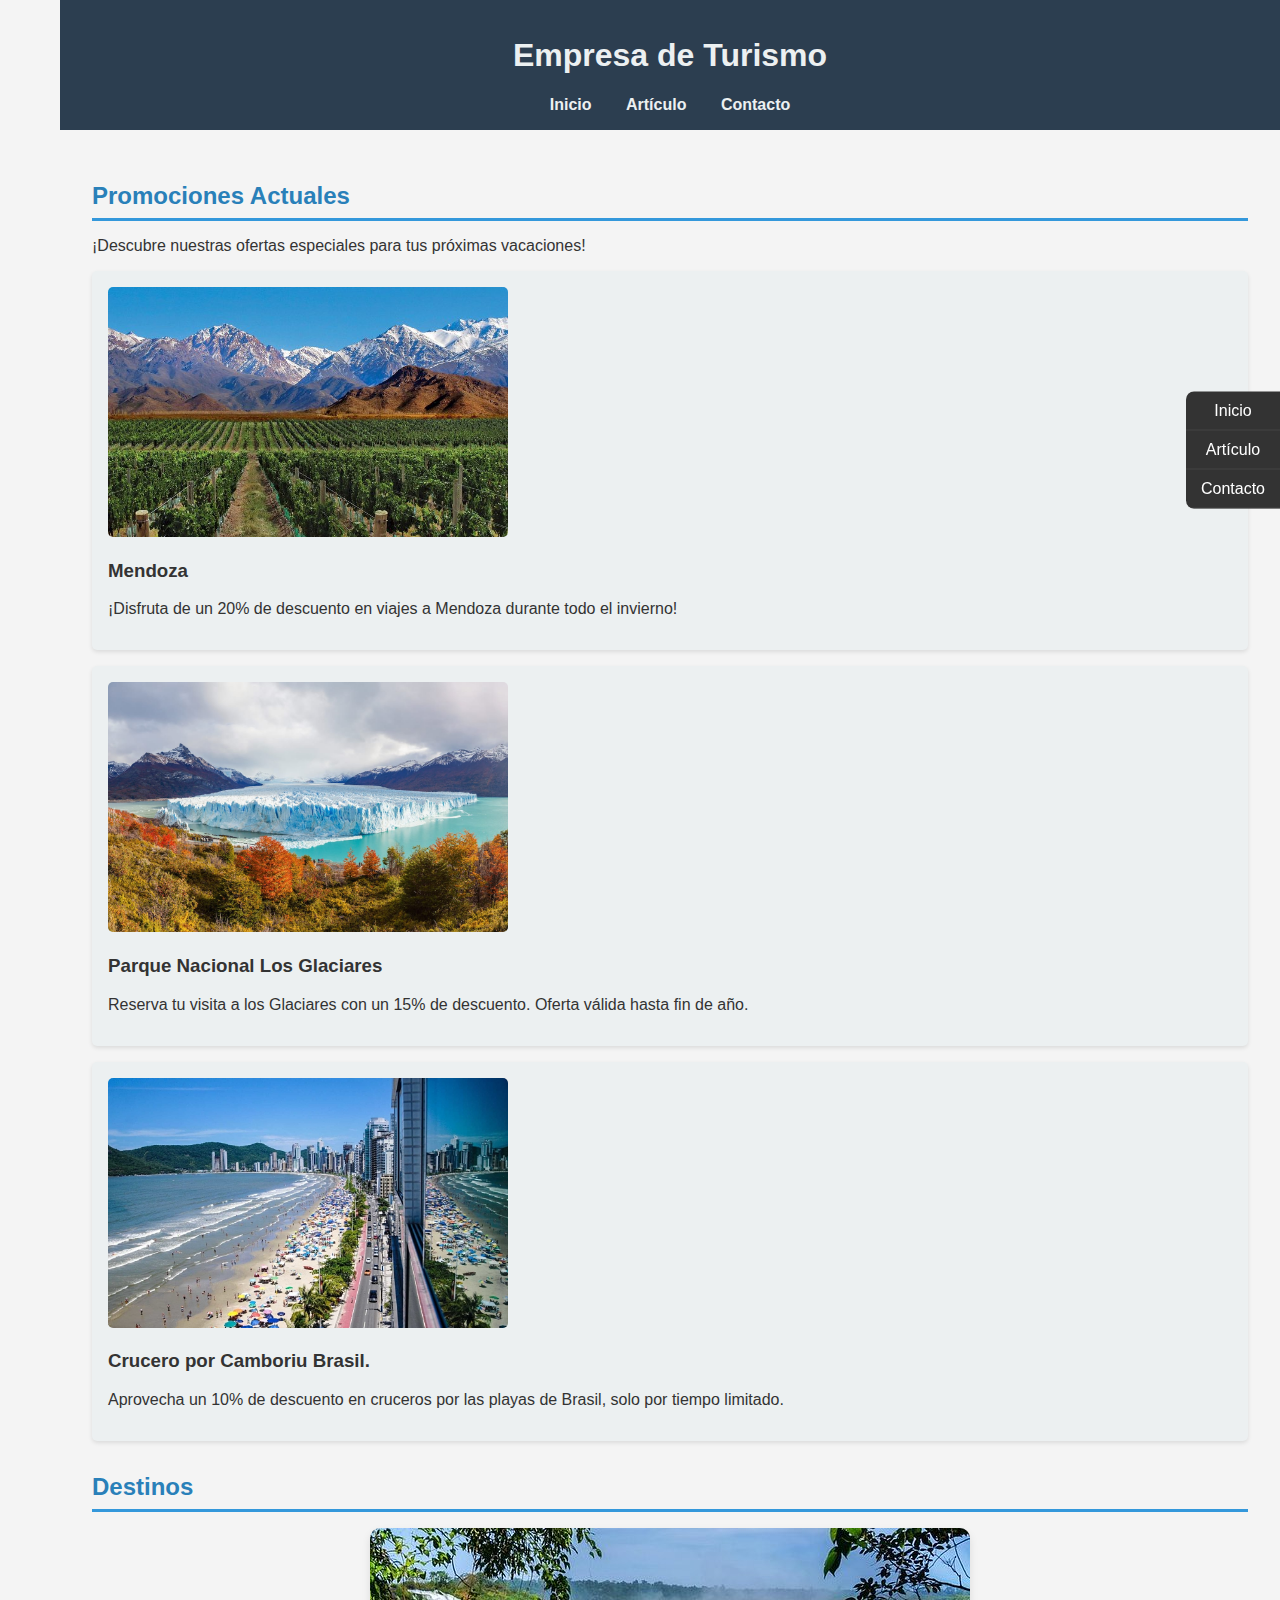
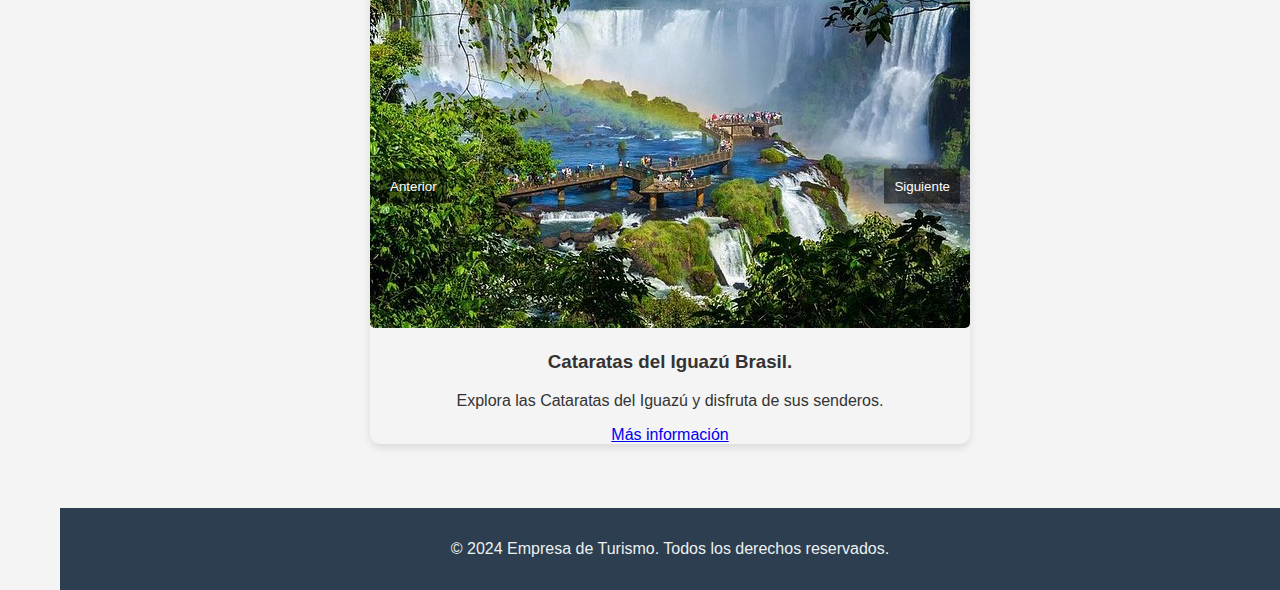
<file: index.html>
<!DOCTYPE html>
<html lang="es">

<head>
    <meta charset="UTF-8">
    <meta name="viewport" content="width=device-width, initial-scale=1.0">
    <title>Empresa de Turismo - Inicio</title>
    <link rel="stylesheet" href="css/styles.css">
    <script src="js/main.js" defer></script>
</head>

<body>
    <!-- Menú flotante -->
    <div class="floating-menu">
        <a href="index.html">Inicio</a>
        <a href="articulo.html">Artículo</a>
        <a href="contacto.html">Contacto</a>
    </div>
    <header>
        <h1>Empresa de Turismo</h1>
        <nav>
            <ul>
                <li><a href="index.html">Inicio</a></li>
                <li><a href="articulo.html">Artículo</a></li>
                <li><a href="contacto.html">Contacto</a></li>
            </ul>
        </nav>
    </header>
    <main>
        <section>
            <h2>Promociones Actuales</h2>
            <p>¡Descubre nuestras ofertas especiales para tus próximas vacaciones!</p>
            <ul class="promotions">
                <li>
                    <img src="img/promo1.jpg" alt="Promocion 1">
                    <h3>Mendoza</h3>
                    <p>¡Disfruta de un 20% de descuento en viajes a Mendoza durante todo el invierno!</p>
                </li>
                <li>
                    <img src="img/promo2.jpg" alt="Promoción 2">
                    <h3>Parque Nacional Los Glaciares</h3>
                    <p>Reserva tu visita a los Glaciares con un 15% de descuento. Oferta válida hasta fin de año.</p>
                </li>
                <li>
                    <img src="img/promo3.jpg" alt="Promoción 3">
                    <h3>Crucero por Camboriu Brasil.</h3>
                    <p>Aprovecha un 10% de descuento en cruceros por las playas de Brasil, solo por tiempo limitado.</p>
                </li>
            </ul>
        </section>
        <section>
            <h2>Destinos</h2>
            <div class="carousel">
                <button class="carousel-prev">Anterior</button>
                <div class="slide">
                    <img src=" img/destino1.jpg " alt="Destino 1 ">
                    <h3>Cataratas del Iguazú Brasil.</h3>
                    <p>Explora las Cataratas del Iguazú y disfruta de sus senderos.</p>
                    <a href="https://es.wikipedia.org/wiki/Cataratas_del_Iguaz%C3%BA ">Más información</a>
                </div>
                <div class="slide " style="display:none; ">
                    <img src="img/destino2.jpg " alt="Destino 2 ">
                    <h3>Bariloche Argentina.</h3>
                    <p>Descubre la fascinante ciudad ubicada en el parque nacional Nahuel Huapi, en el suroeste de la provincia de Neuquen, junto a la cordillera de los Andes. </p>
                    <a href="https://es.wikipedia.org/wiki/San_Carlos_de_Bariloche ">Más información</a>
                </div>
                <div class="slide " style="display:none; ">
                    <img src="img/destino3.jpg " alt="Destino 3 ">
                    <h3>Ushuaia Argentina.</h3>
                    <p>Visita la histórica ciudad de Ushuaia y maravíllate con sus tipicas casas, museos maritimos y sus increibles vistas panoramicas.</p>
                    <a href="https://es.wikipedia.org/wiki/Ushuaia ">Más información</a>
                </div>
                <button class="carousel-next ">Siguiente</button>
            </div>
        </section>
    </main>
    <footer>
        <p>&copy; 2024 Empresa de Turismo. Todos los derechos reservados.</p>
    </footer>
</body>

</html>
</file>
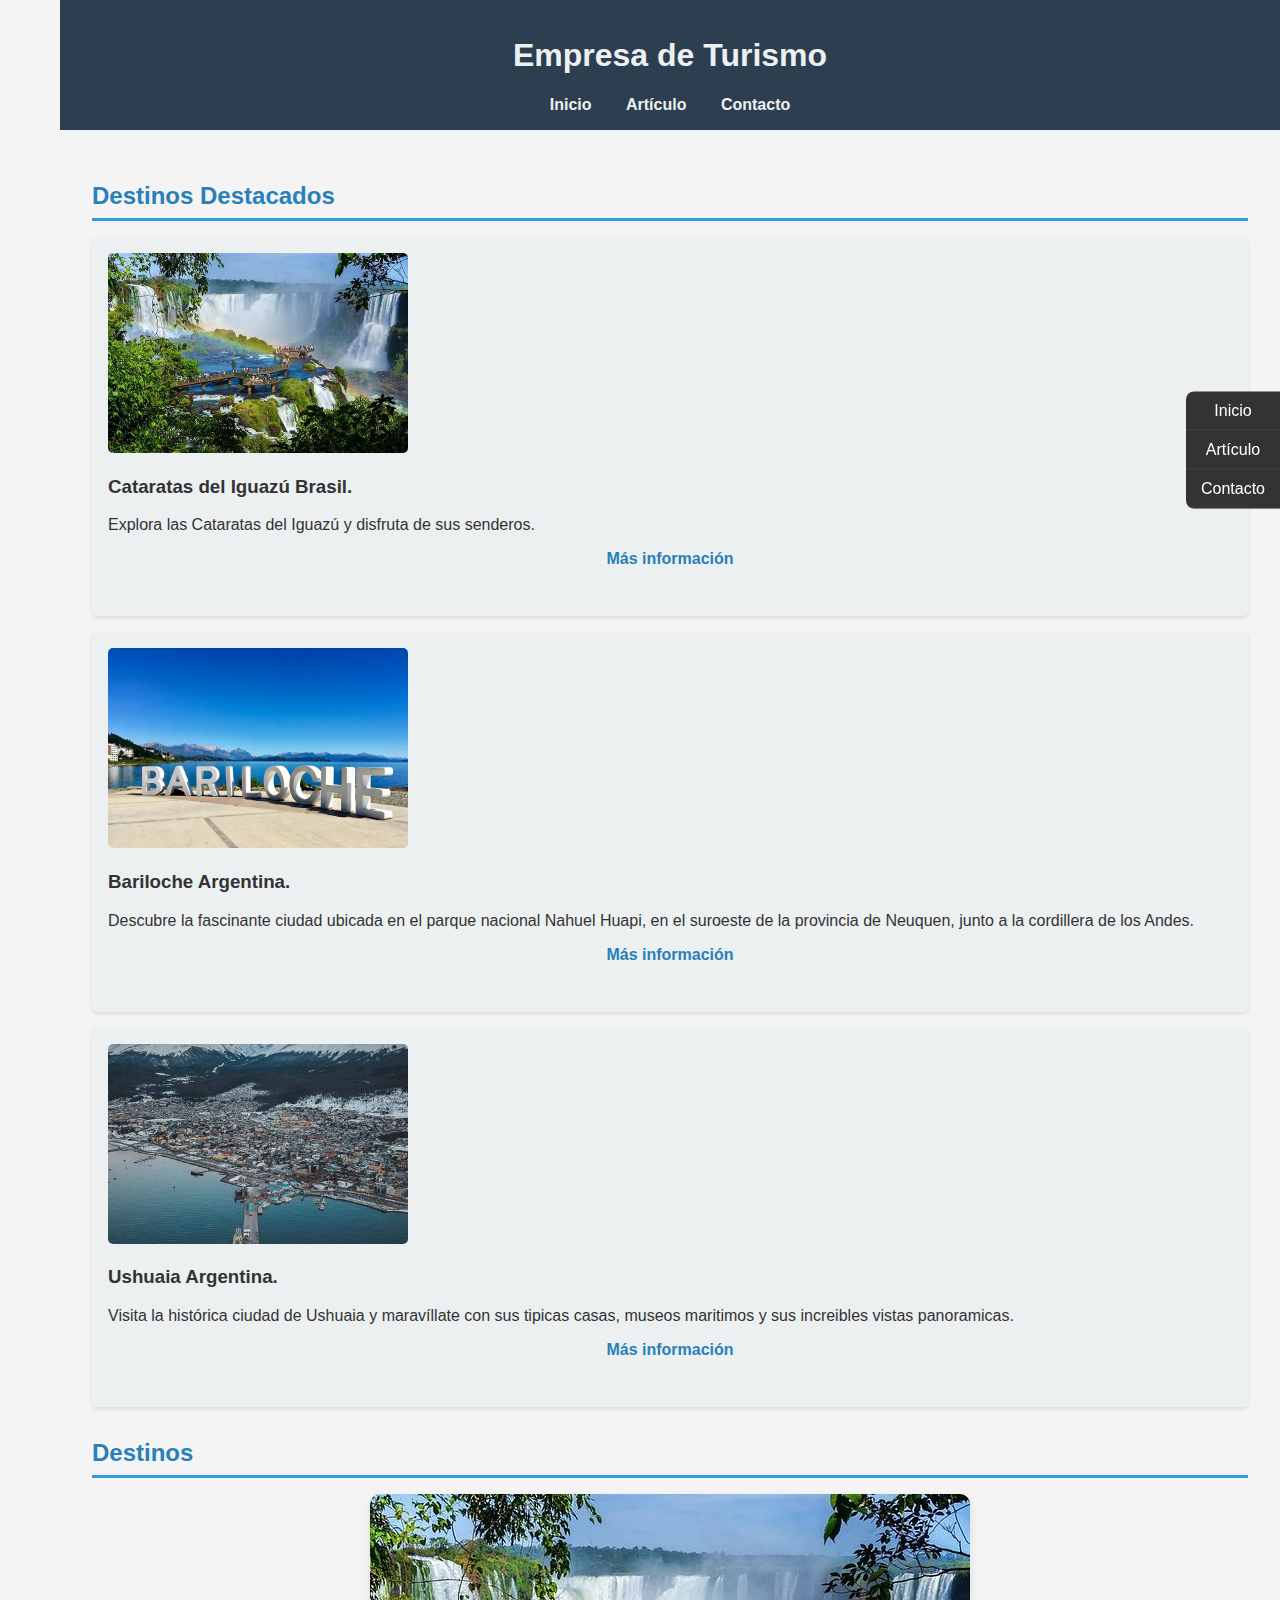
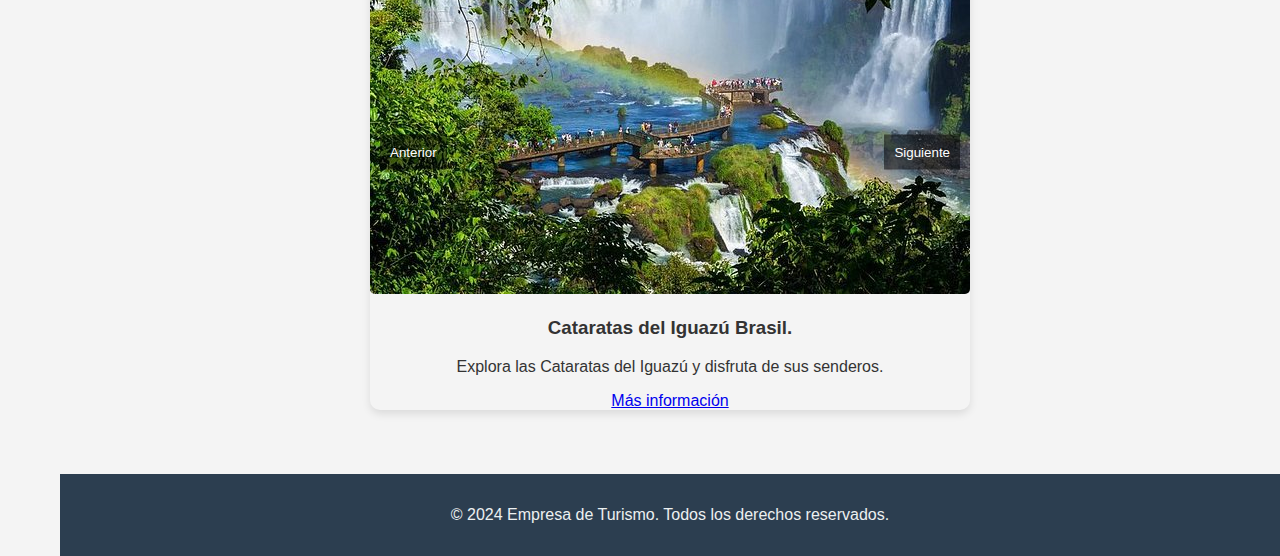
<file: articulo.html>
<!DOCTYPE html>
<html lang="es">

<head>
    <meta charset="UTF-8">
    <meta name="viewport" content="width=device-width, initial-scale=1.0">
    <title>Empresa de Turismo - Inicio</title>
    <link rel="stylesheet" href="css/styles.css">
    <script src="js/main.js" defer></script>
</head>

<body>
    <!-- Menú flotante -->
    <div class="floating-menu">
        <a href="index.html">Inicio</a>
        <a href="articulo.html">Artículo</a>
        <a href="contacto.html">Contacto</a>
    </div>
    <header>
        <h1>Empresa de Turismo</h1>
        <nav>
            <ul>
                <li><a href="index.html">Inicio</a></li>
                <li><a href="articulo.html">Artículo</a></li>
                <li><a href="contacto.html">Contacto</a></li>
            </ul>
        </nav>
    </header>
    <main>
        <section>
            <h2>Destinos Destacados</h2>
            <ul class="featured-destinations">
                <li>
                    <section id="d1">
                        <img src="img/destino1.jpg" alt="Destino 1">
                        <h3>Cataratas del Iguazú Brasil.</h3>
                        <p>Explora las Cataratas del Iguazú y disfruta de sus senderos.</p>
                        <a href="https://es.wikipedia.org/wiki/Cataratas_del_Iguaz%C3%BA">Más información</a>
                    </section>
                </li>
                <li>
                    <section id="d2">
                        <img src="img/destino2.jpg" alt="Destino 2">
                        <h3>Bariloche Argentina.</h3>
                        <p>Descubre la fascinante ciudad ubicada en el parque nacional Nahuel Huapi, en el suroeste de la provincia de Neuquen, junto a la cordillera de los Andes. </p>
                        <a href="https://es.wikipedia.org/wiki/San_Carlos_de_Bariloche">Más información</a>
                    </section>
                </li>
                <li>
                    <section id="d3">
                        <img src="img/destino3.jpg" alt="Destino 3">
                        <h3>Ushuaia Argentina.</h3>
                        <p>Visita la histórica ciudad de Ushuaia y maravíllate con sus tipicas casas, museos maritimos y sus increibles vistas panoramicas.</p>
                        <a href="https://es.wikipedia.org/wiki/Ushuaia">Más información</a>
                    </section>
                </li>
            </ul>
        </section>
        <section>
            <h2>Destinos</h2>
            <div class="carousel">
                <button class="carousel-prev">Anterior</button>
                <div class="slide">
                    <img src=" img/destino1.jpg " alt="Destino 1 ">
                    <h3>Cataratas del Iguazú Brasil.</h3>
                    <p>Explora las Cataratas del Iguazú y disfruta de sus senderos.</p>
                    <a href="https://es.wikipedia.org/wiki/Cataratas_del_Iguaz%C3%BA ">Más información</a>
                </div>
                <div class="slide " style="display:none; ">
                    <img src="img/destino2.jpg " alt="Destino 2 ">
                    <h3>Bariloche Argentina.</h3>
                    <p>Descubre la fascinante ciudad ubicada en el parque nacional Nahuel Huapi, en el suroeste de la provincia de Neuquen, junto a la cordillera de los Andes. </p>
                    <a href="https://es.wikipedia.org/wiki/San_Carlos_de_Bariloche ">Más información</a>
                </div>
                <div class="slide " style="display:none; ">
                    <img src="img/destino3.jpg " alt="Destino 3 ">
                    <h3>Ushuaia Argentina.</h3>
                    <p>Visita la histórica ciudad de Ushuaia y maravíllate con sus tipicas casas, museos maritimos y sus increibles vistas panoramicas.</p>
                    <a href="https://es.wikipedia.org/wiki/Ushuaia ">Más información</a>
                </div>
                <button class="carousel-next ">Siguiente</button>
            </div>
        </section>
    </main>
    <footer>
        <p>&copy; 2024 Empresa de Turismo. Todos los derechos reservados.</p>
    </footer>
</body>

</html>
</file>
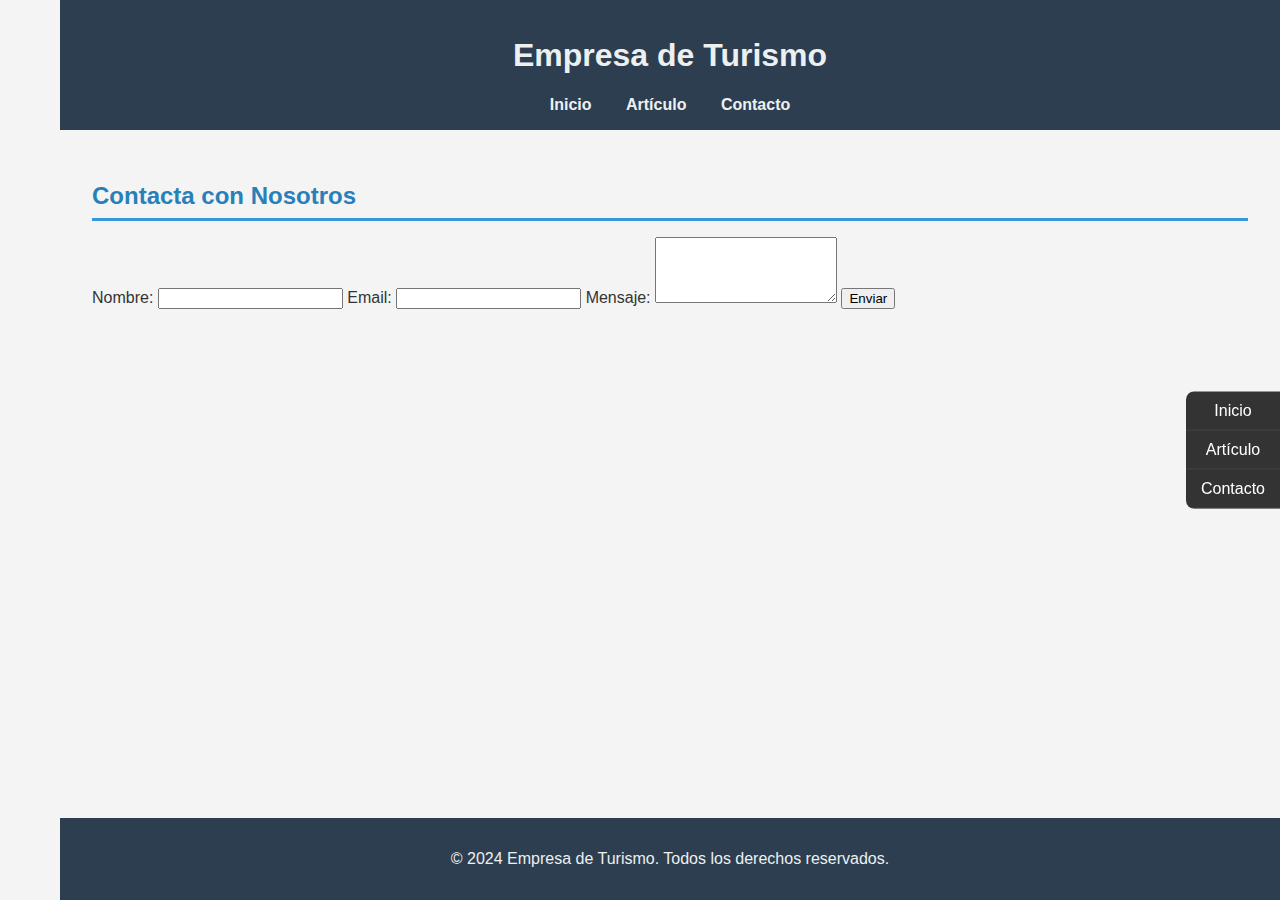
<file: contacto.html>
<!DOCTYPE html>
<html lang="es">

<head>
    <meta charset="UTF-8">
    <meta name="viewport" content="width=device-width, initial-scale=1.0">
    <title>Empresa de Turismo - Contacto</title>
    <link rel="stylesheet" href="css/styles.css">
    <script src="js/main.js" defer></script>
</head>

<body>
    <!-- Menú flotante -->
    <div class="floating-menu">
        <a href="index.html">Inicio</a>
        <a href="articulo.html">Artículo</a>
        <a href="contacto.html">Contacto</a>
    </div>
    <header>
        <h1>Empresa de Turismo</h1>
        <nav>
            <ul>
                <li><a href="index.html">Inicio</a></li>
                <li><a href="articulo.html">Artículo</a></li>
                <li><a href="contacto.html">Contacto</a></li>
            </ul>
        </nav>
    </header>
    <main>
        <h2>Contacta con Nosotros</h2>
        <form id="contactForm">
            <label for="nombre">Nombre:</label>
            <input type="text" id="nombre" name="nombre" required>
            <label for="email">Email:</label>
            <input type="email" id="email" name="email" required>
            <label for="mensaje">Mensaje:</label>
            <textarea id="mensaje" name="mensaje" rows="4" required></textarea>
            <button type="submit">Enviar</button>
        </form>
        <div id="mensajeExito" style="display: none;">¡Mensaje enviado con éxito!</div>
        <div id="mensajeError" style="display: none;">Hubo un error al enviar el mensaje. Por favor, inténtalo de nuevo.</div>
    </main>

    <footer>
        <p>&copy; 2024 Empresa de Turismo. Todos los derechos reservados.</p>
    </footer>
</body>

</html>
</file>
<file: css/styles.css>
/* Estilos para el menú flotante */
 
 .floating-menu {
     position: fixed;
     top: 50%;
     right: 0;
     transform: translateY(-50%);
     background-color: #333;
     border-radius: 8px 0 0 8px;
     overflow: hidden;
 }
 
 .floating-menu a {
     display: block;
     padding: 10px 15px;
     color: white;
     text-decoration: none;
     text-align: center;
     border-bottom: 1px solid #444;
 }
 
 .floating-menu a:hover {
     background-color: #575757;
 }
 
 header,
 main,
 footer {
     margin-left: 60px;
 }
 
 html,
 body {
     height: 100%;
     margin: 0;
     font-family: Arial, sans-serif;
 }
 
 body {
     display: flex;
     flex-direction: column;
     background-color: #f4f4f4;
     color: #333;
 }
 
 header {
     background-color: #2c3e50;
     color: #ecf0f1;
     padding: 1rem;
     text-align: center;
 }
 
 nav ul {
     list-style-type: none;
     padding: 0;
     margin: 0;
 }
 
 nav ul li {
     display: inline;
     margin: 0 15px;
 }
 
 nav ul li a {
     color: #ecf0f1;
     text-decoration: none;
     font-weight: bold;
     transition: color 0.3s;
 }
 
 nav ul li a:hover {
     color: #3498db;
 }
 
 main {
     flex: 1;
     /* This allows the main content to expand and push the footer down */
     padding: 2rem;
 }
 
 section {
     margin-bottom: 2rem;
 }
 
 h2 {
     border-bottom: 3px solid #3498db;
     padding-bottom: 0.5rem;
     margin-bottom: 1rem;
     font-size: 1.5rem;
     color: #2980b9;
 }
 
 ul {
     list-style-type: none;
     padding: 0;
 }
 
 .promotions li,
 .featured-destinations li {
     background-color: #ecf0f1;
     margin-bottom: 1rem;
     padding: 1rem;
     border-radius: 5px;
     box-shadow: 0 2px 4px rgba(0, 0, 0, 0.1);
     transition: transform 0.3s, box-shadow 0.3s;
 }
 
 .promotions li:hover,
 .featured-destinations li:hover {
     transform: translateY(-5px);
     box-shadow: 0 4px 8px rgba(0, 0, 0, 0.2);
 }
 /* Set a fixed size for the images in promotions */
 
 .promotions li img {
     width: 100%;
     max-width: 400px;
     /* Adjust as needed */
     height: 250px;
     /* Adjust as needed */
     object-fit: cover;
     /* Ensure the image covers the set area without distortion */
     border-radius: 5px;
 }
 /* Set a fixed size for the images in the featured destinations */
 
 .featured-destinations li img {
     width: 100%;
     max-width: 300px;
     /* Adjust as needed */
     height: 200px;
     /* Adjust as needed */
     object-fit: cover;
     /* Ensure the image covers the set area without distortion */
     border-radius: 5px;
 }
 
 .featured-destinations li a {
     text-decoration: none;
     font-weight: bold;
     display: block;
     text-align: center;
     margin-top: 0.5rem;
     color: #2980b9;
 }
 
 .featured-destinations li a:hover {
     color: #3498db;
 }
 /* Carousel Styles */
 
 .carousel {
     position: relative;
     width: 100%;
     max-width: 600px;
     margin: 0 auto;
     overflow: hidden;
     box-shadow: 0 4px 8px rgba(0, 0, 0, 0.1);
     border-radius: 10px;
 }
 /* Set a fixed size for the images in the carousel */
 
 .carousel .slide img {
     width: 100%;
     max-width: 600px;
     /* Adjust as needed */
     height: 400px;
     /* Adjust as needed */
     object-fit: cover;
     /* Ensure the image covers the set area without distortion */
     border-radius: 5px;
 }
 
 .slide {
     display: none;
     text-align: center;
     transition: opacity 0.5s;
 }
 
 .carousel-prev,
 .carousel-next {
     position: absolute;
     top: 50%;
     transform: translateY(-50%);
     background-color: rgba(0, 0, 0, 0.5);
     color: #fff;
     border: none;
     padding: 10px;
     cursor: pointer;
     transition: background-color 0.3s;
 }
 
 .carousel-prev:hover,
 .carousel-next:hover {
     background-color: rgba(0, 0, 0, 0.8);
 }
 
 .carousel-prev {
     left: 10px;
 }
 
 .carousel-next {
     right: 10px;
 }
 /* Footer Styles */
 
 footer {
     background-color: #2c3e50;
     color: #ecf0f1;
     text-align: center;
     padding: 1rem;
     margin-top: auto;
     /* Push the footer to the bottom of the page */
 }
</file>
